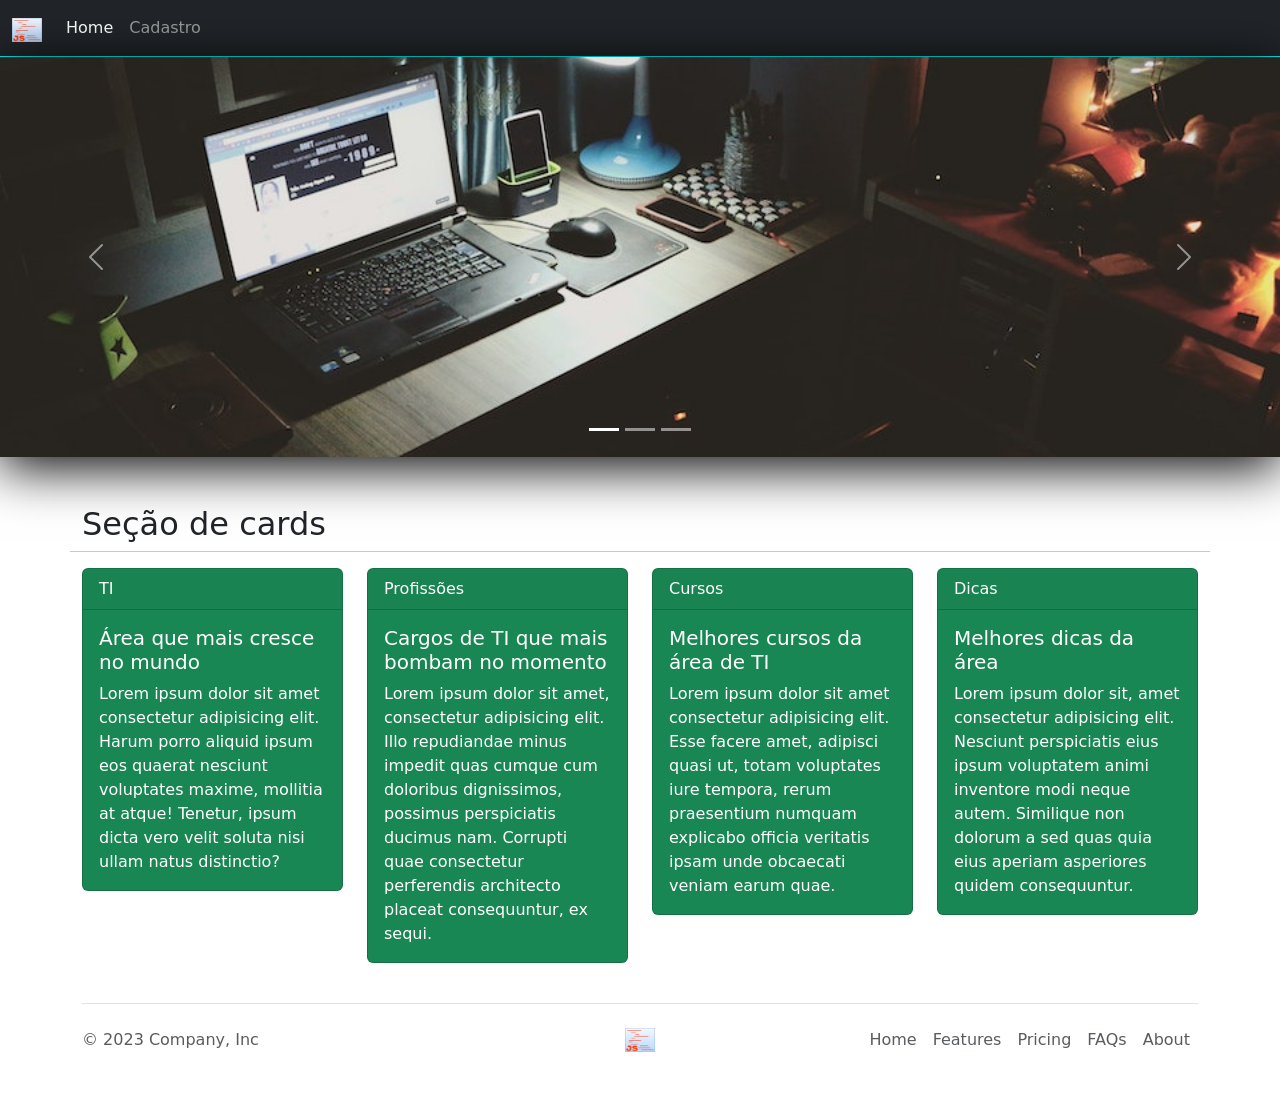
<file: index.html>
<!doctype html>
<html lang="pt-br">
  <head>
    <meta charset="utf-8">
    <meta name="viewport" content="width=device-width, initial-scale=1">
    <title>Meu projeto Bootstrap</title>

    <!-- nome do autor -->
    <meta name="author" content="Alex Machado Ribeiro" />

    <!-- indexação dos mecanismos de busca -->
    <meta name="robots" content="index, follow" />
    <meta name="keywords" content="senai, alex, machado, ribeiro, front-end, front, end, programação, programacao, programaçao, programacão, curso, sig, bootstrap, resposnivo, nav, navbar, menu, carrosel, carousel" />
    <meta name="description" content="Esta página é um teste feito com Boostrap." />

    <!-- CSS Bootstrap -->
    <link href="https://cdn.jsdelivr.net/npm/bootstrap@5.3.1/dist/css/bootstrap.min.css" rel="stylesheet" integrity="sha384-4bw+/aepP/YC94hEpVNVgiZdgIC5+VKNBQNGCHeKRQN+PtmoHDEXuppvnDJzQIu9" crossorigin="anonymous">

    <!-- Meu CSS -->
    <link href="css/estilos.css" rel="stylesheet" type="text/css" />

    <!-- favicon -->
    <link href="imagens/icon.png" rel="shortcut icon" type="image/png" />
  </head>
  <body>
    <!-- navbar -->
    <nav class="navbar navbar-expand-lg bg-dark menu-borda" data-bs-theme="dark">
        <div class="container-fluid">
          <a class="navbar-brand" href="#">
            <img src="imagens/icon.png" alt="Bootstrap" width="30" height="24">
          </a>
          <button class="navbar-toggler" type="button" data-bs-toggle="collapse" data-bs-target="#navbarNav" aria-controls="navbarNav" aria-expanded="false" aria-label="Toggle navigation">
            <span class="navbar-toggler-icon"></span>
          </button>
          <div class="collapse navbar-collapse" id="navbarNav">
            <ul class="navbar-nav">
              <li class="nav-item">
                <a class="nav-link active" aria-current="page" href="#">Home</a>
              </li>
              <li class="nav-item">
                <a class="nav-link" href="cadastro.html">Cadastro</a>
              </li>
            </ul>
          </div>
        </div>
    </nav>
    <!-- fim do navbar -->

    <!-- carrosel -->
    <div id="carouselExampleIndicators" class="carousel slide sombra-carrosel" data-bs-ride="carousel">
        <div class="carousel-indicators">
          <button type="button" data-bs-target="#carouselExampleIndicators" data-bs-slide-to="0" class="active" aria-current="true" aria-label="Slide 1"></button>
          <button type="button" data-bs-target="#carouselExampleIndicators" data-bs-slide-to="1" aria-label="Slide 2"></button>
          <button type="button" data-bs-target="#carouselExampleIndicators" data-bs-slide-to="2" aria-label="Slide 3"></button>
        </div>
        <div class="carousel-inner">
          <div class="carousel-item active">
            <img src="imagens/carrosel01.jpg" class="d-block w-100" alt="Carrosel 01">
          </div>
          <div class="carousel-item">
            <img src="imagens/carrosel02.jpg" class="d-block w-100" alt="Carrosel 02">
          </div>
          <div class="carousel-item">
            <img src="imagens/carrosel03.jpg" class="d-block w-100" alt="Carrosel 03">
          </div>
        </div>
        <button class="carousel-control-prev" type="button" data-bs-target="#carouselExampleIndicators" data-bs-slide="prev">
          <span class="carousel-control-prev-icon" aria-hidden="true"></span>
          <span class="visually-hidden">Previous</span>
        </button>
        <button class="carousel-control-next" type="button" data-bs-target="#carouselExampleIndicators" data-bs-slide="next">
          <span class="carousel-control-next-icon" aria-hidden="true"></span>
          <span class="visually-hidden">Next</span>
        </button>
    </div>
    <!-- fim do carrosel -->

    <!-- conteúdo principal da página -->
    <main class="mt-5">
        <div class="container">
            <section>
                <div class="row">
                    <h2>Seção de cards</h2>
                    <hr />
                    <article class="col-md-3 col-12">
                        <div class="card text-bg-success mb-3">
                            <div class="card-header">TI</div>
                            <div class="card-body">
                              <h5 class="card-title">Área que mais cresce no mundo</h5>
                              <p class="card-text">Lorem ipsum dolor sit amet consectetur adipisicing elit. Harum porro aliquid ipsum eos quaerat nesciunt voluptates maxime, mollitia at atque! Tenetur, ipsum dicta vero velit soluta nisi ullam natus distinctio?</p>
                            </div>
                        </div>
                    </article>
                    <article class="col-md-3 col-12">
                        <div class="card text-bg-success mb-3">
                            <div class="card-header">Profissões</div>
                            <div class="card-body">
                              <h5 class="card-title">Cargos de TI que mais bombam no momento</h5>
                              <p class="card-text">Lorem ipsum dolor sit amet, consectetur adipisicing elit. Illo repudiandae minus impedit quas cumque cum doloribus dignissimos, possimus perspiciatis ducimus nam. Corrupti quae consectetur perferendis architecto placeat consequuntur, ex sequi.</p>
                            </div>
                        </div>
                    </article>
                    <article class="col-md-3 col-12">
                        <div class="card text-bg-success mb-3">
                            <div class="card-header">Cursos</div>
                            <div class="card-body">
                              <h5 class="card-title">Melhores cursos da área de TI</h5>
                              <p class="card-text">Lorem ipsum dolor sit amet consectetur adipisicing elit. Esse facere amet, adipisci quasi ut, totam voluptates iure tempora, rerum praesentium numquam explicabo officia veritatis ipsam unde obcaecati veniam earum quae.</p>
                            </div>
                        </div>
                    </article>
                    <article class="col-md-3 col-12">
                        <div class="card text-bg-success mb-3">
                            <div class="card-header">Dicas</div>
                            <div class="card-body">
                              <h5 class="card-title">Melhores dicas da área</h5>
                              <p class="card-text">Lorem ipsum dolor sit, amet consectetur adipisicing elit. Nesciunt perspiciatis eius ipsum voluptatem animi inventore modi neque autem. Similique non dolorum a sed quas quia eius aperiam asperiores quidem consequuntur.</p>
                            </div>
                        </div>
                    </article>
                </div>
            </section>
        </div>
    </main>
    <!-- fim do conteúdo principal da página -->

    <!-- footer -->
    <footer>
      <div class="container">
        <footer class="d-flex flex-wrap justify-content-between align-items-center py-3 my-4 border-top">
          <p class="col-md-4 mb-0 text-body-secondary">© 2023 Company, Inc</p>
      
          <a href="/" class="col-md-4 d-flex align-items-center justify-content-center mb-3 mb-md-0 me-md-auto link-body-emphasis text-decoration-none">
            <img src="imagens/icon.png" alt="Bootstrap" width="30" height="24">
          </a>
      
          <ul class="nav col-md-4 justify-content-end">
            <li class="nav-item"><a href="#" class="nav-link px-2 text-body-secondary">Home</a></li>
            <li class="nav-item"><a href="#" class="nav-link px-2 text-body-secondary">Features</a></li>
            <li class="nav-item"><a href="#" class="nav-link px-2 text-body-secondary">Pricing</a></li>
            <li class="nav-item"><a href="#" class="nav-link px-2 text-body-secondary">FAQs</a></li>
            <li class="nav-item"><a href="#" class="nav-link px-2 text-body-secondary">About</a></li>
          </ul>
        </footer>
      </div>
    </footer>
    <!-- fim do footer -->

    <!-- JS Bootstrap -->
    <script src="https://cdn.jsdelivr.net/npm/bootstrap@5.3.1/dist/js/bootstrap.bundle.min.js" integrity="sha384-HwwvtgBNo3bZJJLYd8oVXjrBZt8cqVSpeBNS5n7C8IVInixGAoxmnlMuBnhbgrkm" crossorigin="anonymous"></script>
  </body>
</html>
</file>
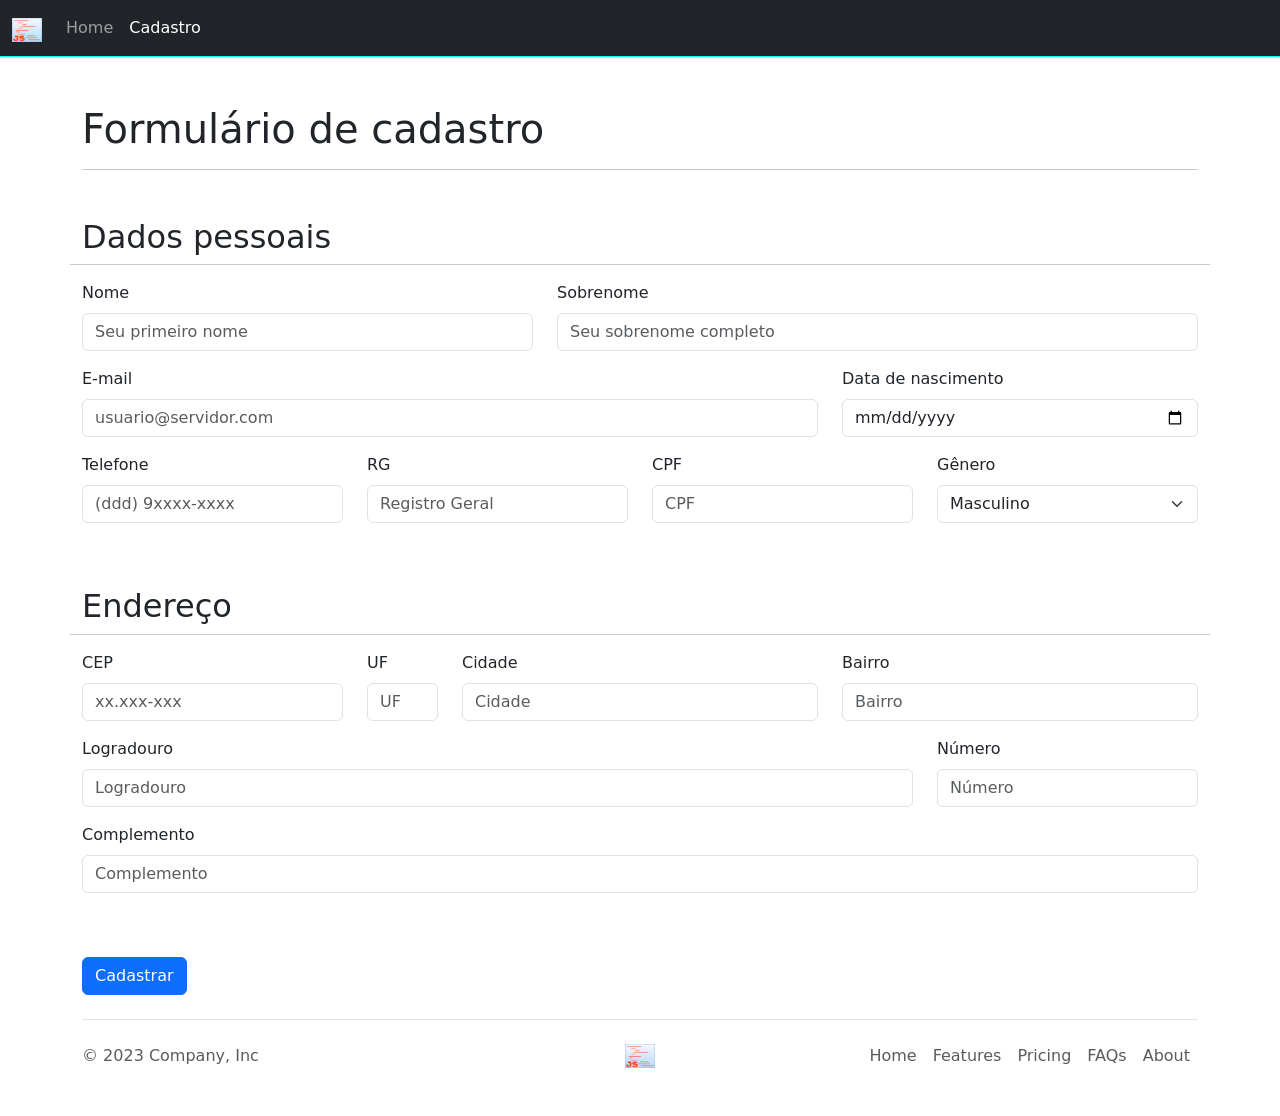
<file: cadastro.html>
<!doctype html>
<html lang="pt-br">

<head>
  <meta charset="utf-8">
  <meta name="viewport" content="width=device-width, initial-scale=1">
  <title>Meu projeto Bootstrap top</title>

  <!-- nome do autor -->
  <meta name="author" content="Alex Machado Ribeiro" />

  <!-- indexação dos mecanismos de busca -->
  <meta name="robots" content="index, follow" />
  <meta name="keywords"
    content="senai, alex, machado, ribeiro, front-end, front, end, programação, programacao, programaçao, programacão, curso, sig, bootstrap, resposnivo, nav, navbar, menu, carrosel, carousel" />
  <meta name="description" content="Esta página é um teste feito com Boostrap." />

  <!-- CSS Bootstrap -->
  <link href="https://cdn.jsdelivr.net/npm/bootstrap@5.3.1/dist/css/bootstrap.min.css" rel="stylesheet"
    integrity="sha384-4bw+/aepP/YC94hEpVNVgiZdgIC5+VKNBQNGCHeKRQN+PtmoHDEXuppvnDJzQIu9" crossorigin="anonymous">

  <!-- Meu CSS -->
  <link href="css/estilos.css" rel="stylesheet" type="text/css" />

  <!-- favicon -->
  <link href="imagens/icon.png" rel="shortcut icon" type="image/png" />
</head>

<body>
  <!-- navbar -->
  <nav class="navbar navbar-expand-lg bg-dark menu-borda" data-bs-theme="dark">
    <div class="container-fluid">
      <a class="navbar-brand" href="#">
        <img src="imagens/icon.png" alt="Bootstrap" width="30" height="24">
      </a>
      <button class="navbar-toggler" type="button" data-bs-toggle="collapse" data-bs-target="#navbarNav"
        aria-controls="navbarNav" aria-expanded="false" aria-label="Toggle navigation">
        <span class="navbar-toggler-icon"></span>
      </button>
      <div class="collapse navbar-collapse" id="navbarNav">
        <ul class="navbar-nav">
          <li class="nav-item">
            <a class="nav-link" aria-current="page" href="index.html">Home</a>
          </li>
          <li class="nav-item">
            <a class="nav-link active" href="#">Cadastro</a>
          </li>
        </ul>
      </div>
    </div>
  </nav>
  <!-- fim do navbar -->

  <!-- formulário -->
  <main class="mt-5">
    <div class="container">
      <h1>Formulário de cadastro</h1>
      <hr />
      <form action="" method="">
        <section class="row mt-5">
          <h2>Dados pessoais</h2>
          <hr />
          <!-- nome -->
          <div class="col-md-5 col-12">
            <div class="mb-3">
              <label for="nome" class="form-label">Nome</label>
              <input type="text" class="form-control" id="nome" placeholder="Seu primeiro nome">
            </div>
          </div>
          <!-- sobrenome -->
          <div class="col-md-7 col-12">
            <div class="mb-3">
              <label for="sobrenome" class="form-label">Sobrenome</label>
              <input type="text" class="form-control" id="sobrenome" placeholder="Seu sobrenome completo">
            </div>
          </div>
          <!-- e-mail -->
          <div class="col-md-8 col-12">
            <div class="mb-3">
              <label for="email" class="form-label">E-mail</label>
              <input type="email" class="form-control" id="email" placeholder="usuario@servidor.com">
            </div>
          </div>
          <!-- data de nascimento -->
          <div class="col-md-4 col-12">
            <div class="mb-3">
              <label for="dataNasc" class="form-label">Data de nascimento</label>
              <input type="date" class="form-control" id="dataNasc" />
            </div>
          </div>
          <!-- telefone -->
          <div class="col-md-3 col-12">
            <div class="mb-3">
              <label for="telefone" class="form-label">Telefone</label>
              <input type="tel" class="form-control" id="telefone" placeholder="(ddd) 9xxxx-xxxx" />
            </div>
          </div>
          <!-- rg -->
          <div class="col-md-3 col-12">
            <div class="mb-3">
              <label for="rg" class="form-label">RG</label>
              <input type="text" class="form-control" id="rg" placeholder="Registro Geral" />
            </div>
          </div>
          <!-- cpf -->
          <div class="col-md-3 col-12">
            <div class="mb-3">
              <label for="cpf" class="form-label">CPF</label>
              <input type="text" class="form-control" id="cpf" placeholder="CPF" />
            </div>
          </div>
          <!-- genero -->
          <div class="col-md-3 col-12">
            <div class="mb-3">
              <label for="genero" class="form-label">Gênero</label>
              <select class="form-select" aria-label="Default select example" id="genero">
                <option selected value="masculino">Masculino</option>
                <option value="feminino">Feminino</option>
                <option value="Não desejo informar">Não desejo informar</option>
              </select>
            </div>
          </div>
        </section>
        <!-- endereço -->
        <section class="row mt-5">
          <h2>Endereço</h2>
          <hr />
          <!-- cep -->
          <div class="col-md-3 col-12">
            <div class="mb-3">
              <label for="cep" class="form-label">CEP</label>
              <input type="text" class="form-control" id="cep" placeholder="xx.xxx-xxx" />
            </div>
          </div>
          <!-- estado -->
          <div class="col-md-1 col-12">
            <div class="mb-3">
              <label for="uf" class="form-label">UF</label>
              <input type="text" class="form-control" id="uf" placeholder="UF" />
            </div>
          </div>
          <!-- cidade -->
          <div class="col-md-4 col-12">
            <div class="mb-3">
              <label for="cidade" class="form-label">Cidade</label>
              <input type="text" class="form-control" id="cidade" placeholder="Cidade" />
            </div>
          </div>
          <!-- bairro -->
          <div class="col-md-4 col-12">
            <div class="mb-3">
              <label for="bairro" class="form-label">Bairro</label>
              <input type="text" class="form-control" id="bairro" placeholder="Bairro" />
            </div>
          </div>
          <!-- logradouro -->
          <div class="col-md-9 col-12">
            <div class="mb-3">
              <label for="logradouro" class="form-label">Logradouro</label>
              <input type="text" class="form-control" id="logradouro" placeholder="Logradouro" />
            </div>
          </div>
          <!-- número -->
          <div class="col-md-3 col-12">
            <div class="mb-3">
              <label for="numero" class="form-label">Número</label>
              <input type="text" class="form-control" id="numero" placeholder="Número" />
            </div>
          </div>
          <!-- complemento -->
          <div class="col-12">
            <div class="mb-3">
              <label for="complemento" class="form-label">Complemento</label>
              <input type="text" class="form-control" id="complemento" placeholder="Complemento" />
            </div>
          </div>
        </section>
        <!-- botão -->
        <div class="col-md-3 col-12">
          <button type="submit" class="btn btn-primary mt-5">Cadastrar</button>
        </div>
      </form>
    </div>
  </main>
  <!-- fim do formulário -->

  <!-- footer -->
  <footer>
    <div class="container">
      <footer class="d-flex flex-wrap justify-content-between align-items-center py-3 my-4 border-top">
        <p class="col-md-4 mb-0 text-body-secondary">© 2023 Company, Inc</p>

        <a href="/"
          class="col-md-4 d-flex align-items-center justify-content-center mb-3 mb-md-0 me-md-auto link-body-emphasis text-decoration-none">
          <!-- <svg class="bi me-2" width="40" height="32"><use xlink:href="#bootstrap"></use></svg> -->
          <img src="imagens/icon.png" alt="Bootstrap" width="30" height="24">
        </a>

        <ul class="nav col-md-4 justify-content-end">
          <li class="nav-item"><a href="#" class="nav-link px-2 text-body-secondary">Home</a></li>
          <li class="nav-item"><a href="#" class="nav-link px-2 text-body-secondary">Features</a></li>
          <li class="nav-item"><a href="#" class="nav-link px-2 text-body-secondary">Pricing</a></li>
          <li class="nav-item"><a href="#" class="nav-link px-2 text-body-secondary">FAQs</a></li>
          <li class="nav-item"><a href="#" class="nav-link px-2 text-body-secondary">About</a></li>
        </ul>
      </footer>
    </div>
  </footer>
  <!-- fim do footer -->

  <!-- JS Bootstrap -->
  <script src="https://cdn.jsdelivr.net/npm/bootstrap@5.3.1/dist/js/bootstrap.bundle.min.js"
    integrity="sha384-HwwvtgBNo3bZJJLYd8oVXjrBZt8cqVSpeBNS5n7C8IVInixGAoxmnlMuBnhbgrkm"
    crossorigin="anonymous"></script>
  <script src="js/script.js"></script>
</body>

</html>
</file>
<file: css/estilos.css>
.menu-borda {
    border-bottom: 1px solid #0ff;
}

.sombra-carrosel {
    box-shadow: 0px 10px 50px #000;
}
</file>
